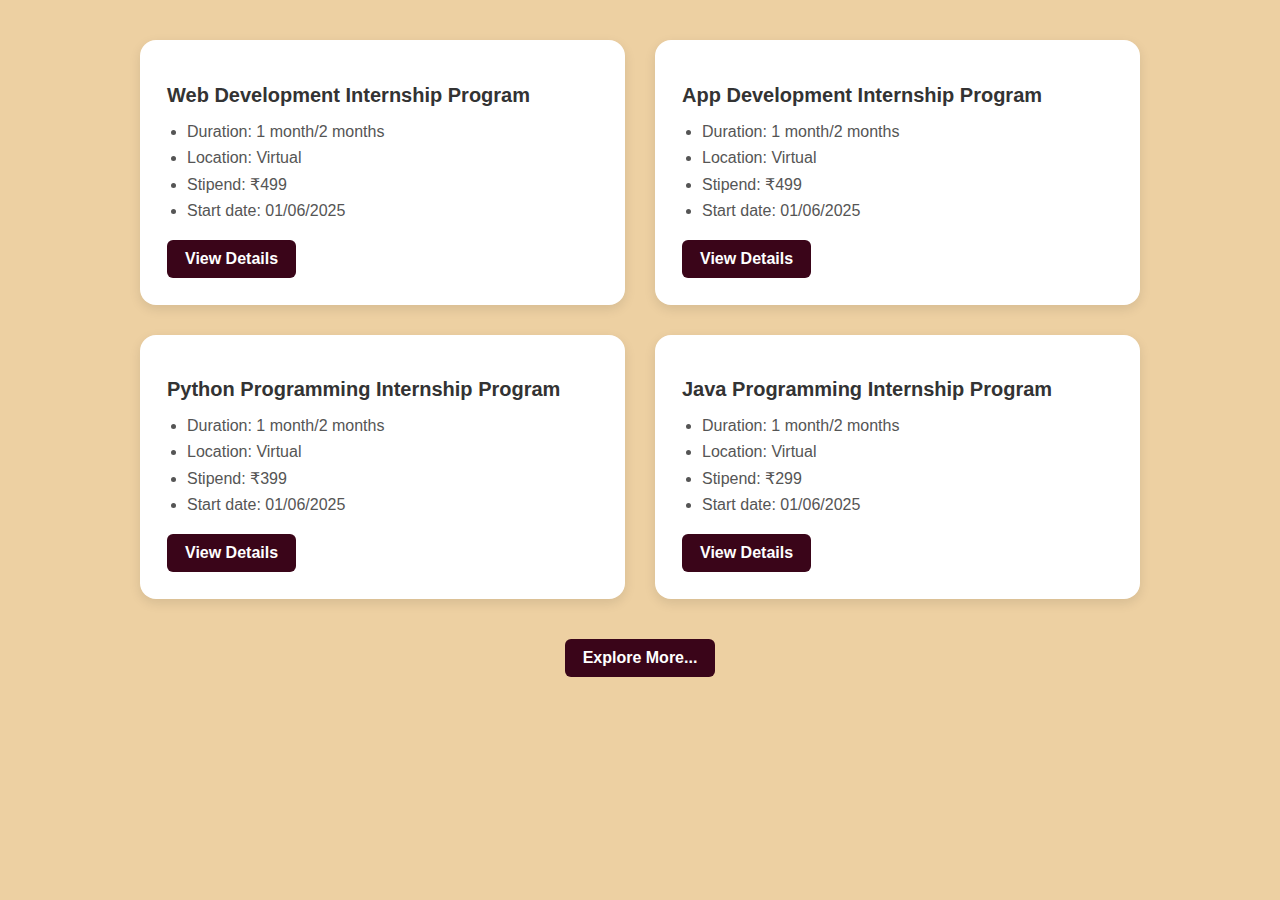
<file: Assignment2/index.html>
<!DOCTYPE html>
<html lang="en">
<head>
  <meta charset="UTF-8" />
  <meta name="viewport" content="width=device-width, initial-scale=1.0"/>
  <title>Internship Programs</title>
  <style>
    body {
      margin: 0;
      padding: 40px;
      font-family: 'Segoe UI', Tahoma, Geneva, Verdana, sans-serif;
      background: #edd0a2; 
    }

    .container {
      display: grid;
      grid-template-columns: repeat(2, 1fr);
      gap: 30px;
      max-width: 1000px;
      margin: auto;
    }

    @media (max-width: 768px) {
      .container {
        grid-template-columns: 1fr;
      }
    }

    .card {
      background: #fff;
      border-radius: 16px;
      border: 2px solid transparent;
      box-shadow: 0 4px 12px rgba(0, 0, 0, 0.1);
      padding: 25px;
      transition: transform 0.3s ease, box-shadow 0.3s ease, border 0.3s ease;
    }

    .card:hover {
      transform: translateY(-8px);
      border: 2px solid #A53860;
      box-shadow: 0 8px 24px rgba(77, 27, 46, 0.5); 
    }

    .card h2 {
      font-size: 20px;
      margin-bottom: 15px;
      color: #333;
    }

    .card ul {
      list-style-type: disc;
      padding-left: 20px;
      margin-bottom: 20px;
      color: #555;
    }

    .card li {
      margin-bottom: 8px;
    }

    .btn {
      display: inline-block;
      background: #3A0519; 
      color: white;
      padding: 10px 18px;
      border-radius: 6px;
      text-decoration: none;
      font-weight: bold;
      transition: background 0.3s ease;
    }

    .btn:hover {
      background: #5a0829; 
    }

    .explore-btn {
      display: block;
      width: fit-content;
      margin: 40px auto 0;
    }
  </style>
</head>
<body>
  <div class="container">
    <div class="card">
      <h2>Web Development Internship Program</h2>
      <ul>
        <li>Duration: 1 month/2 months</li>
        <li>Location: Virtual</li>
       <li>Stipend: ₹499</li>

        <li>Start date: 01/06/2025</li>
      </ul>
      <a href="example.html" class="btn">View Details</a>
    </div>

    <div class="card">
      <h2>App Development Internship Program</h2>
      <ul>
        <li>Duration: 1 month/2 months</li>
        <li>Location: Virtual</li>
       <li>Stipend: ₹499</li>

        <li>Start date: 01/06/2025</li>
      </ul>
      <a href="example.html" class="btn">View Details</a>
    </div>

    <div class="card">
      <h2>Python Programming Internship Program</h2>
      <ul>
        <li>Duration: 1 month/2 months</li>
        <li>Location: Virtual</li>
        <li>Stipend: ₹399</li>

        <li>Start date: 01/06/2025</li>
      </ul>
      <a href="example.html" class="btn">View Details</a>
    </div>

    <div class="card">
      <h2>Java Programming Internship Program</h2>
      <ul>
        <li>Duration: 1 month/2 months</li>
        <li>Location: Virtual</li>
        <li>Stipend: ₹299</li>

        <li>Start date: 01/06/2025</li>
      </ul>
      <a href="example.html" class="btn">View Details</a>
    </div>
  </div>

  <a href="example.html" class="btn explore-btn">Explore More...</a>
</body>
</html>
</file>
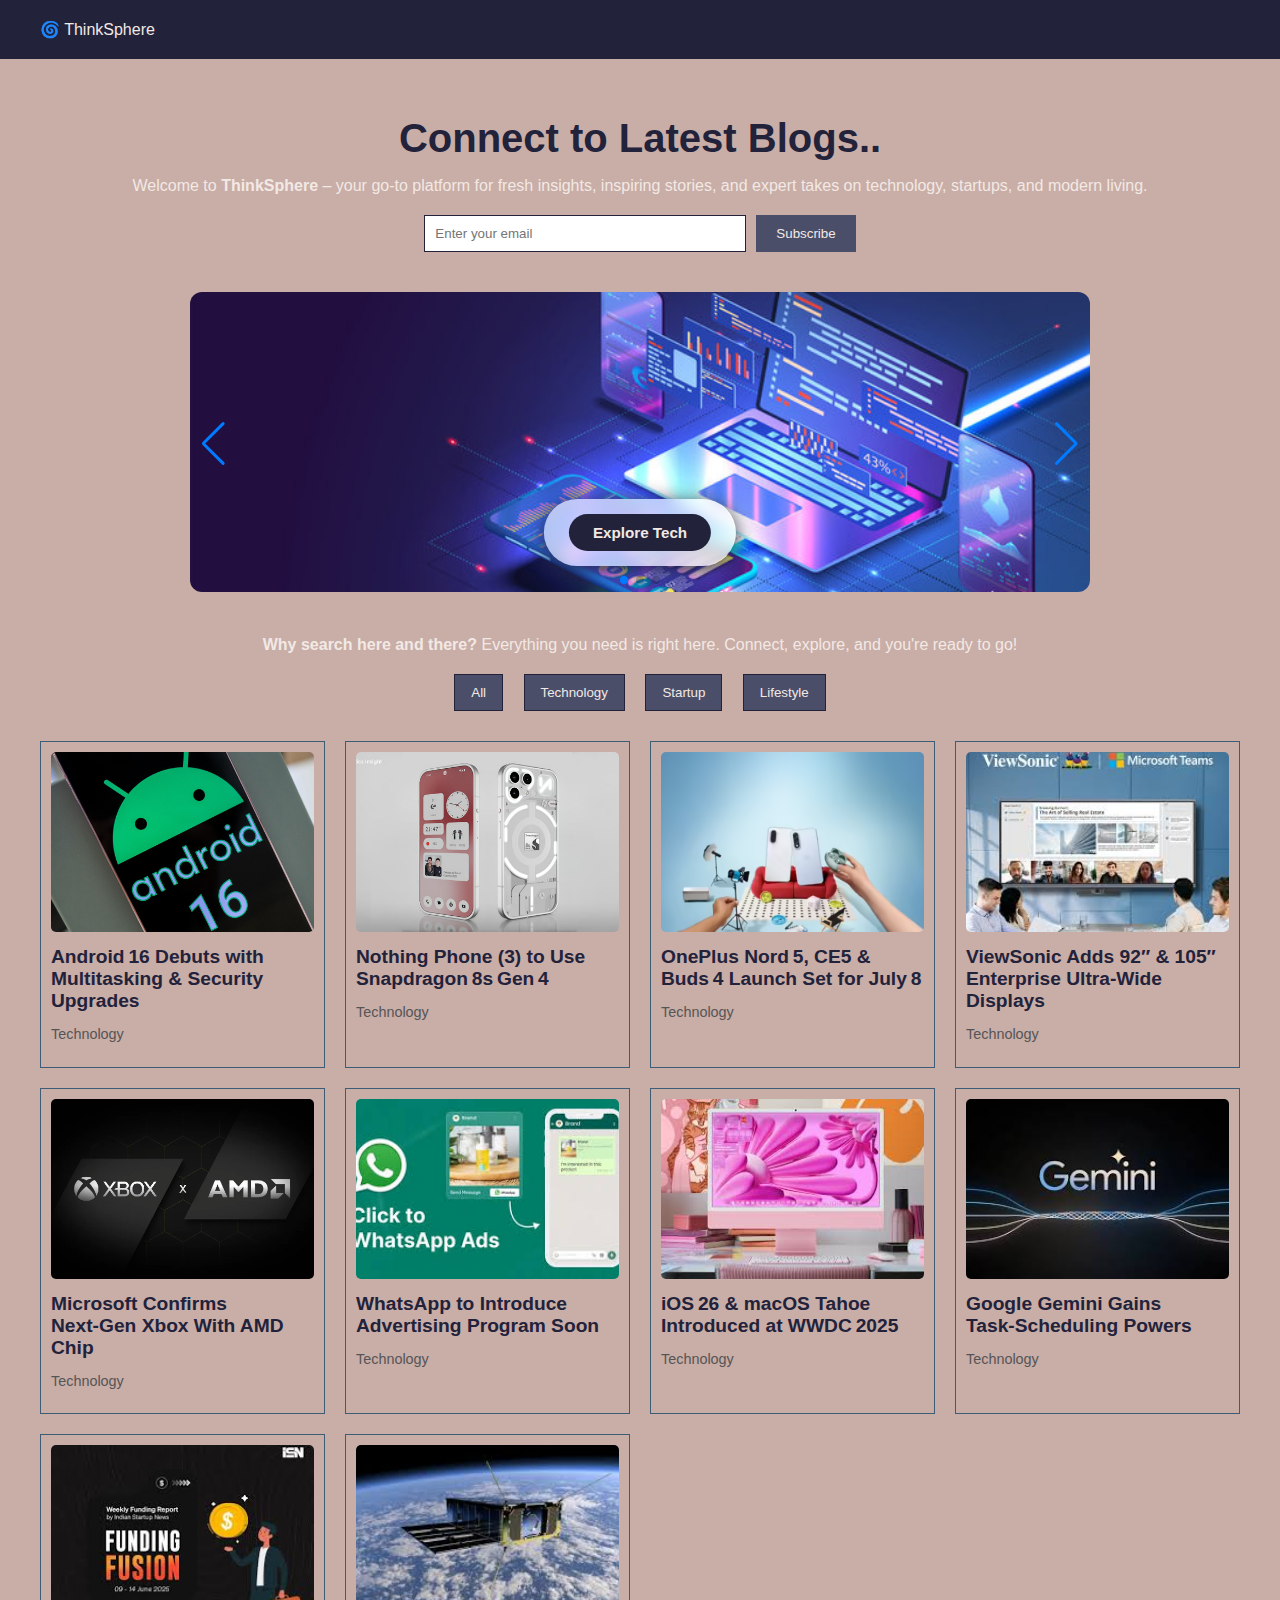
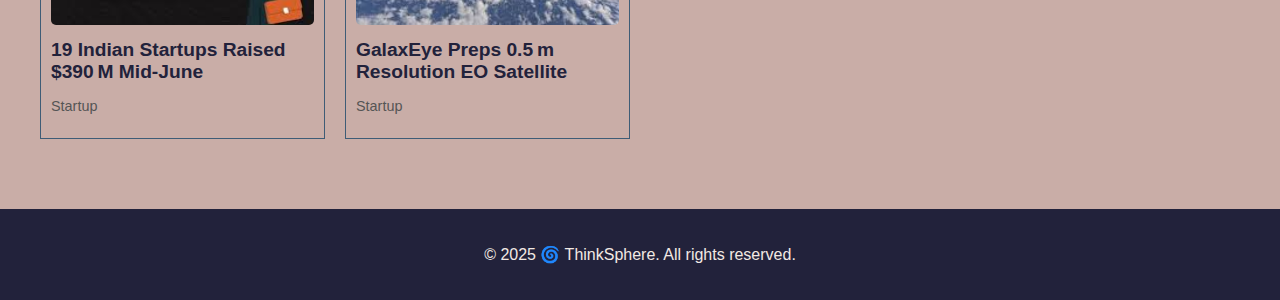
<file: FinalProject/index.html>
<!DOCTYPE html>
<html lang="en">
<head>
  <meta charset="UTF-8" />
  <meta name="viewport" content="width=device-width, initial-scale=1.0"/>
  <title>Blog App</title>
  <link rel="stylesheet" href="style.css" />
  <!-- SwiperJS CDN -->
  <link
    rel="stylesheet"
    href="https://cdn.jsdelivr.net/npm/swiper@10/swiper-bundle.min.css"
  />
</head>
<body>
  <header>
    <div class="logo">🌀 ThinkSphere</div>
  </header>

  <section class="main-content">
    <h1 class="heading">Connect to Latest Blogs..</h1>

    <!-- <p class="desc">
      <strong>Why search here and there?</strong> Everything you need is right here. Connect, explore, and you're ready to go!
    </p> -->

    <p class="desc">
      Welcome to <strong>ThinkSphere</strong> – your go-to platform for fresh insights, inspiring stories, and expert takes on technology, startups, and modern living.
    </p>

    <div class="subscribe-box">
      <input type="email" placeholder="Enter your email" />
      <button>Subscribe</button>
    </div>

    <!-- Swiper Slider -->
    <div class="topic-slider-container">
      <div class="swiper mySwiper">
        <div class="swiper-wrapper">
          <div class="swiper-slide topic-slide">
            <img src="pic/technology.jpg" alt="Technology">
            <div class="slide-content">
              <!-- <h3>Technology</h3> -->
              <p>Stay ahead with the latest tech trends and innovations.</p>
              <button onclick="filterBlogs('Technology')">Explore Tech</button>
            </div>
          </div>
          <div class="swiper-slide topic-slide">
            <img src="pic/startup.png" alt="Startup">
            <div class="slide-content">
              <!-- <h3>Startups</h3> -->
              <!-- <p>Discover emerging startups shaping tomorrow's world.</p> -->
              <button onclick="filterBlogs('Startup')">Explore Startups</button>
            </div>
          </div>
          <div class="swiper-slide topic-slide">
            <img src="pic/lifestyle.avif" alt="Lifestyle">
            <div class="slide-content">
              <!-- <h3>Lifestyle</h3> -->
              <!-- <p>Tips and stories to enhance your everyday living.</p> -->
              <button onclick="filterBlogs('Lifestyle')">Explore Lifestyle</button>
            </div>
          </div>
        </div>
        <div class="swiper-pagination"></div>
        <div class="swiper-button-next"></div>
        <div class="swiper-button-prev"></div>
      </div>
    </div>
    <p class="desc">
      <strong>Why search here and there?</strong> Everything you need is right here. Connect, explore, and you're ready to go!
    </p>
    <div class="filters">
      <button onclick="filterBlogs('All')">All</button>
      <button onclick="filterBlogs('Technology')">Technology</button>
      <button onclick="filterBlogs('Startup')">Startup</button>
      <button onclick="filterBlogs('Lifestyle')">Lifestyle</button>
    </div>

    <div id="blog-container" class="grid-container">
      <!-- Blogs will be injected here -->
    </div>

    <button id="show-more-btn" class="show-more">Show More</button>
  </section>

  <footer>
    <p>© 2025 🌀 ThinkSphere. All rights reserved.</p>
  </footer>

  <!-- SwiperJS Script -->
  <script src="https://cdn.jsdelivr.net/npm/swiper@10/swiper-bundle.min.js"></script>
  <!-- App Script -->
  <script src="script.js"></script>
</body>
</html>
</file>
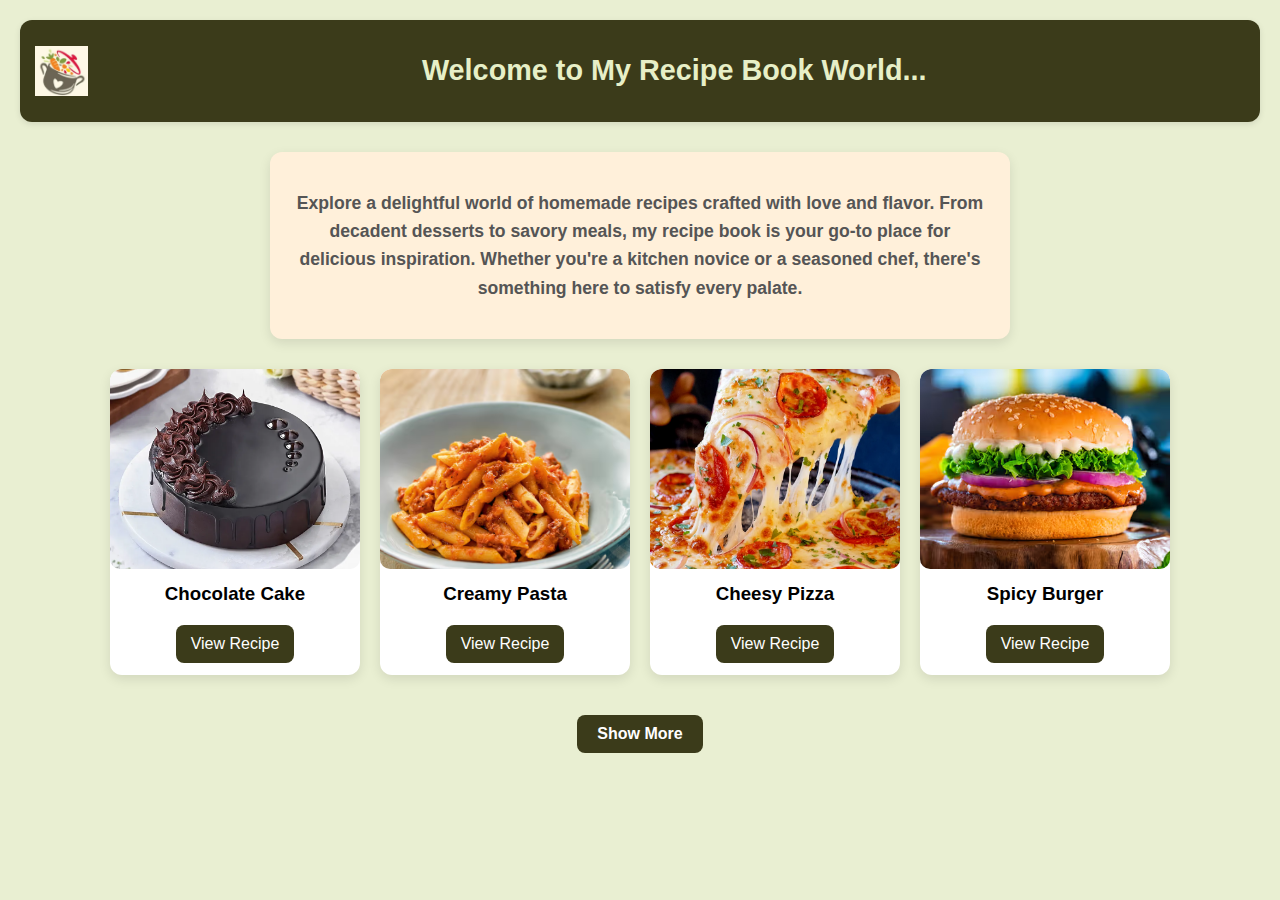
<file: MiniProject/index.html>
<!DOCTYPE html>
<html lang="en">
<head>
  <meta charset="UTF-8" />
  <meta name="viewport" content="width=device-width, initial-scale=1.0"/>
  <title>Recipe Book</title>
  <link rel="stylesheet" href="style1.css" />
  
</head>
<body>

  <header class="main-header">
    <img src="Images\logo.png" alt="Logo" class="logo" />
    <h1 class="title">Welcome to My Recipe Book World...</h1>
  </header>

  <section class="intro" >
    <p >
      Explore a delightful world of homemade recipes crafted with love and flavor.
      From decadent desserts to savory meals, my recipe book is your go-to place for delicious inspiration.
      Whether you're a kitchen novice or a seasoned chef, there's something here to satisfy every palate.
    </p>
  </section>

  <div class="grid" id="recipeGrid">
    <!-- 4 recipes visible -->
    <div class="card"><img src="Images\cake1.webp" alt="Chocolate Cake" /><h3>Chocolate Cake</h3><a href="recipe.html?id=1">View Recipe</a></div>
    <div class="card"><img src="Images\pasta.avif" alt="Creamy Pasta" /><h3>Creamy Pasta</h3><a href="recipe.html?id=2">View Recipe</a></div>
    <div class="card"><img src="Images\pizza.webp" alt="Cheesy Pizza" /><h3>Cheesy Pizza</h3><a href="recipe.html?id=3">View Recipe</a></div>
    <div class="card"><img src="Images\burger.avif" alt="Spicy Burger" /><h3>Spicy Burger</h3><a href="recipe.html?id=4">View Recipe</a></div>

    <!-- 16 hidden recipes -->
    <div class="card hidden"><img src="Images\salad.jpg" alt="Salad" /><h3>Fresh Salad</h3><a href="recipe.html?id=5">View Recipe</a></div>
    <div class="card hidden"><img src="Images\pancake.jpg" alt="Pancakes" /><h3>Pancakes</h3><a href="recipe.html?id=6">View Recipe</a></div>
    <div class="card hidden"><img src="Images/soup.jpg" alt="Soup" /><h3>Tomato Soup</h3><a href="recipe.html?id=7">View Recipe</a></div>
    <div class="card hidden"><img src="Images\curry.webp" alt="Curry" /><h3>Chicken Curry</h3><a href="recipe.html?id=8">View Recipe</a></div>
    <div class="card hidden"><img src="Images\friedrice.webp" alt="Fried Rice" /><h3>Fried Rice</h3><a href="recipe.html?id=9">View Recipe</a></div>
    <div class="card hidden"><img src="Images\sandwich.webp" alt="Sandwich" /><h3>Club Sandwich</h3><a href="recipe.html?id=10">View Recipe</a></div>
    <div class="card hidden"><img src="Images\mac&cheese.jpg" alt="Mac & Cheese" /><h3>Mac & Cheese</h3><a href="recipe.html?id=11">View Recipe</a></div>
    <div class="card hidden"><img src="Images\Sushi.jpg" alt="Sushi" /><h3>Sushi Rolls</h3><a href="recipe.html?id=12">View Recipe</a></div>
    <div class="card hidden"><img src="Images\grilledcheese.jpg" alt="Grilled Cheese" /><h3>Grilled Cheese</h3><a href="recipe.html?id=13">View Recipe</a></div>
    <div class="card hidden"><img src="Images\momo.jpg" alt="Momos" /><h3>Veg Momos</h3><a href="recipe.html?id=14">View Recipe</a></div>
    <div class="card hidden"><img src="Images\springroll.webp" alt="Spring Rolls" /><h3>Spring Rolls</h3><a href="recipe.html?id=15">View Recipe</a></div>
    <div class="card hidden"><img src="Images\noddle.jpg" alt="Noodles" /><h3>Hakka Noodles</h3><a href="recipe.html?id=16">View Recipe</a></div>
    <div class="card hidden"><img src="Images\paneertikki.jpg" alt="Paneer Tikka" /><h3>Paneer Tikka</h3><a href="recipe.html?id=17">View Recipe</a></div>
    <div class="card hidden"><img src="Images\idli.jpg" alt="Idli Sambar" /><h3>Idli Sambar</h3><a href="recipe.html?id=18">View Recipe</a></div>
    <div class="card hidden"><img src="Images\biryani.jpg" alt="Biryani" /><h3>Hyderabadi Biryani</h3><a href="recipe.html?id=19">View Recipe</a></div>
    <div class="card hidden"><img src="Images\lassi.webp" alt="Lassi" /><h3>Sweet Lassi</h3><a href="recipe.html?id=20">View Recipe</a></div>
  </div>

  <div class="center">
    <button id="toggleButton" onclick="toggleRecipes()">Show More</button>
  </div>

  <script>
    function toggleRecipes() {
      const hiddenCards = document.querySelectorAll('.card.hidden');
      const button = document.getElementById('toggleButton');
      const isShowing = hiddenCards[0].style.display === 'block';

      hiddenCards.forEach(card => {
        card.style.display = isShowing ? 'none' : 'block';
      });

      button.textContent = isShowing ? 'Show More' : 'Show Less';
    }

    // Hide extra cards on load
    document.querySelectorAll('.card.hidden').forEach(card => card.style.display = 'none');
  </script>

</body>
</html>
</file>
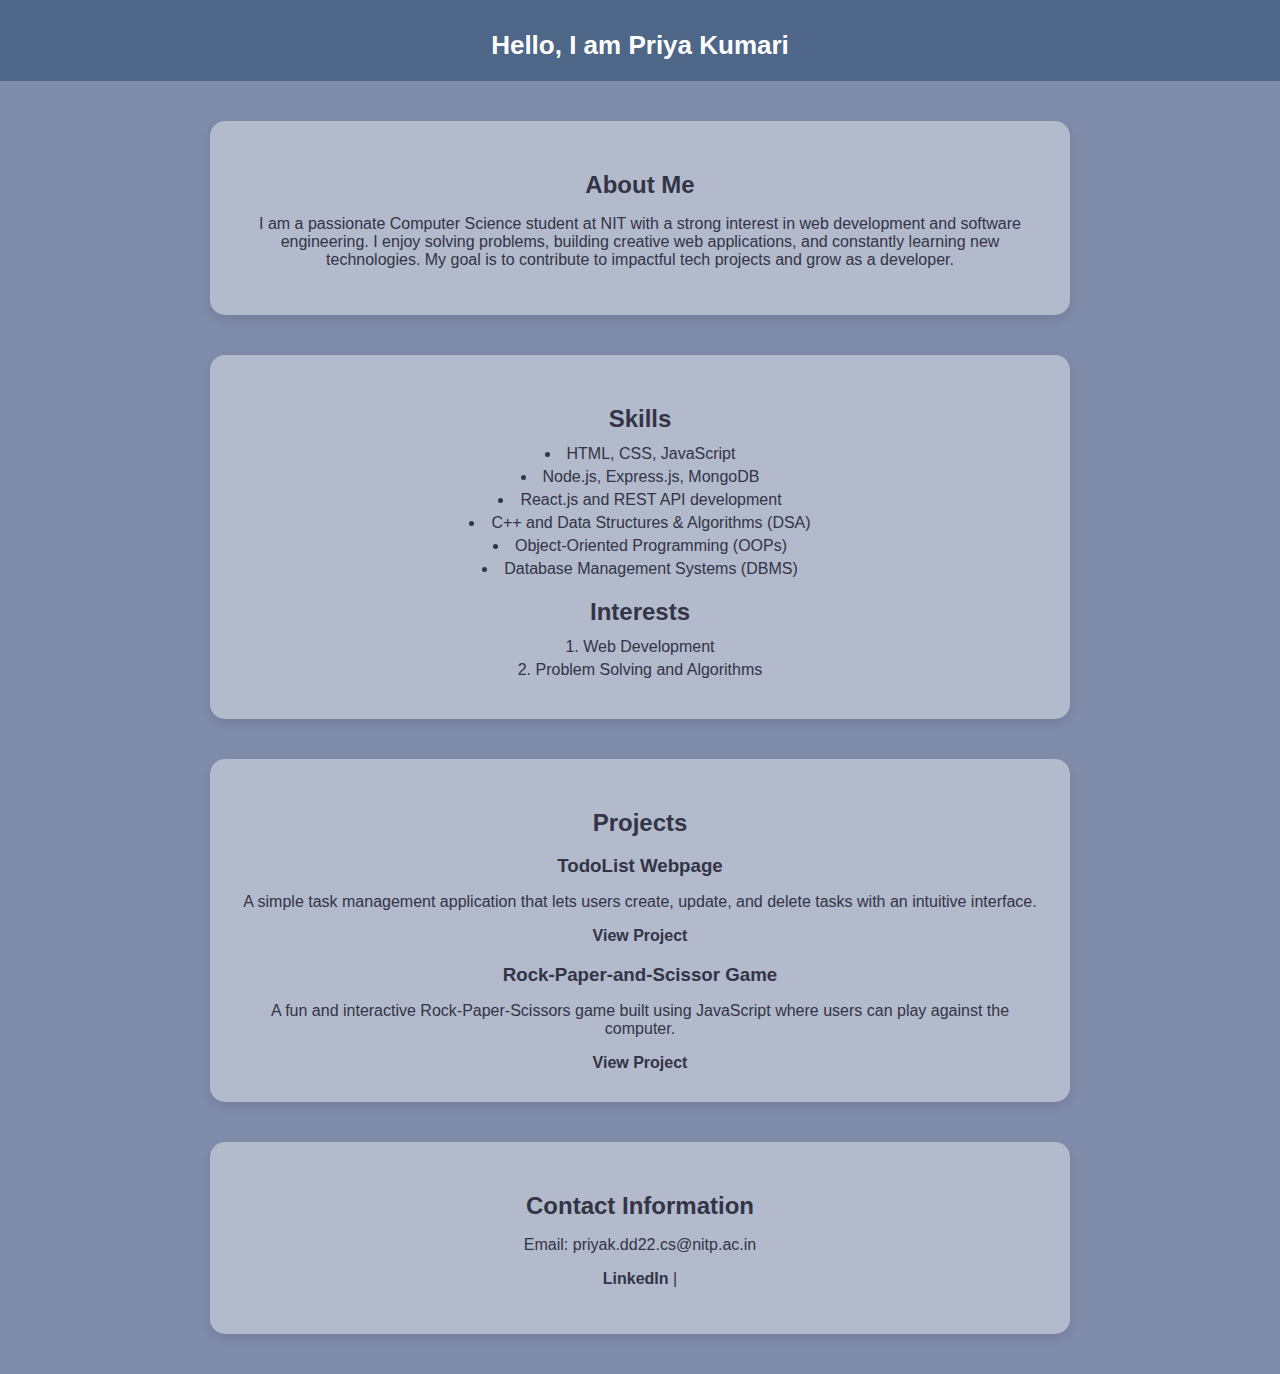
<file: portfolio.html>
<!DOCTYPE html>
<html lang="en">
<head>
  <meta charset="UTF-8" />
  <title>Priya - Portfolio</title>
  <style>
    body {
      margin: 0;
      font-family: Arial, sans-serif;
      background-color: #7F8CAA;
      color: #333446;
      text-align: center;
    }

    header, footer {
      background-color: #4E6688;
      color: white;
      padding: 20px 0;
    }

    #animated-text {
      font-size: 26px;
      font-weight: bold;
      padding-top: 10px;
      transition: all 0.5s ease-in-out;
    }

    section {
      margin: 40px auto;
      max-width: 800px;
      padding: 30px;
      background-color: rgba(255, 255, 255, 0.4); /* same as Projects */
      border-radius: 15px;
      box-shadow: 0 5px 12px rgba(0, 0, 0, 0.1);
    }

    h1, h2, h3 {
      margin-bottom: 12px;
    }

    ul, ol {
      list-style-position: inside;
      padding-left: 0;
      margin: 10px 0;
    }

    li {
      margin: 5px 0;
    }

    a {
      color: #333446;
      text-decoration: none;
      font-weight: bold;
    }

    a:hover {
      text-decoration: underline;
    }

   
  </style>
</head>
<body>

  <header>
    <div id="animated-text">Hello, I am Priya Kumari</div>
  </header>

  <!-- About Me Section -->
  <section>
    <h2>About Me</h2>
    <p>
      I am a passionate Computer Science student at NIT with a strong interest in web development and software engineering.
      I enjoy solving problems, building creative web applications, and constantly learning new technologies. 
      My goal is to contribute to impactful tech projects and grow as a developer.
    </p>
  </section>

  <!-- Skills and Interests Section -->
  <section>
    <h2>Skills</h2>
    <ul>
      <li>HTML, CSS, JavaScript</li>
      <li>Node.js, Express.js, MongoDB</li>
      <li>React.js and REST API development</li>
      <li>C++ and Data Structures & Algorithms (DSA)</li>
      <li>Object-Oriented Programming (OOPs)</li>
      <li>Database Management Systems (DBMS)</li>
    </ul>

    <h2>Interests</h2>
    <ol>
      <li>Web Development</li>
      <li>Problem Solving and Algorithms</li>
    </ol>
  </section>

  <!-- Projects Section -->
  <section>
    <h2>Projects</h2>

    <h3>TodoList Webpage</h3>
    <p>A simple task management application that lets users create, update, and delete tasks with an intuitive interface.</p>
    <a href="https://github.com/priya132005/TodoList" target="_blank">View Project</a>

    <h3>Rock-Paper-and-Scissor Game</h3>
    <p>A fun and interactive Rock-Paper-Scissors game built using JavaScript where users can play against the computer.</p>
    <a href="https://github.com/priya132005/Rock-paper-and-scissor-game" target="_blank">View Project</a>
  </section>

  <!-- Contact Section -->
  <section>
    <h2>Contact Information</h2>
    <p>Email: priyak.dd22.cs@nitp.ac.in</p>
    <p>
      <a href="https://www.linkedin.com/in/priya-kumari-453b93369" target="_blank">LinkedIn</a> |
      
    </p>
  </section>

  

  <!-- JavaScript for animated header text -->
  <script>
    const phrases = [
      "Hello, I am Priya Kumari",
      "A student",
      "A web developer",
      "Love to solve problems"
    ];

    let index = 0;
    const animatedText = document.getElementById("animated-text");

    setInterval(() => {
      index = (index + 1) % phrases.length;
      animatedText.textContent = phrases[index];
    }, 1000);
  </script>

</body>
</html>
</file>
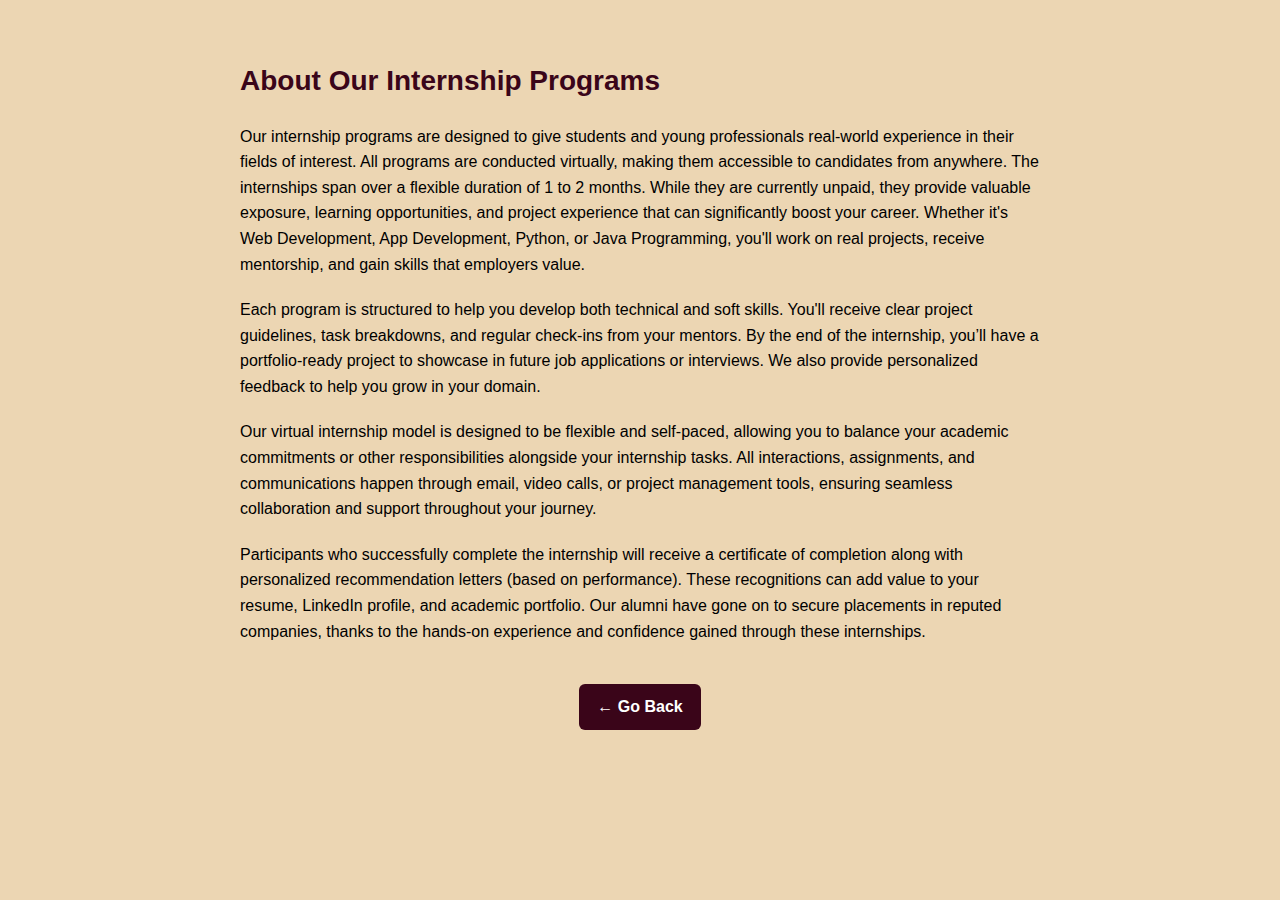
<file: Assignment2/example.html>
<!DOCTYPE html>
<html lang="en">
<head>
  <meta charset="UTF-8" />
  <meta name="viewport" content="width=device-width, initial-scale=1.0"/>
  <title>Internship Description</title>
  <style>
    body {
      font-family: 'Segoe UI', Tahoma, Geneva, Verdana, sans-serif;
      padding: 40px;
      background:#ecd6b3; 
      color: black;
      max-width: 800px;
      margin: auto;
      line-height: 1.6;
    }

    h1 {
      color: #3A0519; 
      font-size: 28px;
      margin-bottom: 20px;
    }

    p {
      margin-bottom: 20px;
    }

    .btn {
      display: inline-block;
      background: #3A0519;
      color: white;
      padding: 10px 18px;
      border-radius: 6px;
      text-decoration: none;
      font-weight: bold;
      transition: background 0.3s ease;
    }

    .btn:hover {
      background: #5a0829;
    }

    .back-btn-container {
      text-align: center;
      margin-top: 40px;
    }
  </style>
</head>
<body>
  <h1>About Our Internship Programs</h1>

  <p>
    Our internship programs are designed to give students and young professionals real-world experience in their fields of interest. All programs are conducted virtually, making them accessible to candidates from anywhere. The internships span over a flexible duration of 1 to 2 months. While they are currently unpaid, they provide valuable exposure, learning opportunities, and project experience that can significantly boost your career. Whether it's Web Development, App Development, Python, or Java Programming, you'll work on real projects, receive mentorship, and gain skills that employers value.
  </p>

  <p>
    Each program is structured to help you develop both technical and soft skills. You'll receive clear project guidelines, task breakdowns, and regular check-ins from your mentors. By the end of the internship, you’ll have a portfolio-ready project to showcase in future job applications or interviews. We also provide personalized feedback to help you grow in your domain.
  </p>

  <p>
    Our virtual internship model is designed to be flexible and self-paced, allowing you to balance your academic commitments or other responsibilities alongside your internship tasks. All interactions, assignments, and communications happen through email, video calls, or project management tools, ensuring seamless collaboration and support throughout your journey.
  </p>

  <p>
    Participants who successfully complete the internship will receive a certificate of completion along with personalized recommendation letters (based on performance). These recognitions can add value to your resume, LinkedIn profile, and academic portfolio. Our alumni have gone on to secure placements in reputed companies, thanks to the hands-on experience and confidence gained through these internships.
  </p>

  <div class="back-btn-container">
    <a href="index.html" class="btn">← Go Back</a>
  </div>
</body>
</html>
</file>
<file: FinalProject/style.css>
/* Base Styles */
body {
  font-family: Arial, sans-serif;
  margin: 0;
  background: #c9ada7;
  color:#22223b;
}

header {
  display: flex;
  justify-content: space-between;
  padding: 20px 40px;
  background: #22223b;
  color: #f2e9e4;
}

.main-content {
  padding: 30px 40px;
  text-align: center;
}

.heading {
  font-size: 2.5rem;
  margin-bottom: 10px;
}

.desc {
  font-size: 1rem;
  color:    #f2e9e4;
  margin-bottom: 20px;
}

/* Subscribe Box */
.subscribe-box {
  display: flex;
  justify-content: center;
  gap: 10px;
  margin-bottom: 30px;
}

.subscribe-box input {
  padding: 10px;
  width: 300px;
  border: 1px solid #22223b;
}

.subscribe-box button {
  padding: 10px 20px;
  background: #4a4e69;
  color: #f2e9e4;
  border: none;
  cursor: pointer;
}

/* Swiper Slider */
.topic-slider-container {
  width: 90%;
  max-width: 900px;
  margin: 40px auto;
}

.topic-slide {
  position: relative;
  text-align: center;
}

.topic-slide img {
  width: 100%;
  height: 300px;
  object-fit: cover;
  border-radius: 12px;
}

/* 💎 Slide content with only button */
.slide-content {
  position: absolute;
  bottom: 30px;
  left: 50%;
  transform: translateX(-50%);
  background: rgba(255, 255, 255, 0.6); /* Light glass effect */
  backdrop-filter: blur(8px);
  padding: 15px 25px;
  border-radius: 50px;
  box-shadow: 0 4px 20px #22223b;
  color: #4a4e69;
  text-align: center;
  transition: all 0.3s ease-in-out;
}

.slide-content h3,
.slide-content p {
  display: none;
}

.slide-content button {
  background: #22223b;
  color: #f2e9e4;
  border: none;
  padding: 10px 24px;
  border-radius: 30px;
  cursor: pointer;
  font-weight: 600;
  font-size: 0.95rem;
}

.slide-content button:hover {
  background: #333;
}

/* Filters */
.filters {
  margin-bottom: 30px;
}

.filters button {
  margin: 0 8px;
  padding: 10px 16px;
  cursor: pointer;
  border: 1px solid #22223b;
  background: #4a4e69;
  color:#f2e9e4;
}

/* Blog Grid */
.grid-container {
  display: grid;
  grid-template-columns: repeat(auto-fit, minmax(250px, 1fr));
  gap: 20px;
}

.card {
  border: 1px solid #3e5c76;
  padding: 10px;
  text-align: left;
  cursor: pointer;
  transition: 0.3s ease;
}

.card:hover {
  box-shadow: -5px 5px 10px rgba(0, 0, 0, 0.6);
  transform: translateY(-2px);
}

.card img {
  width: 100%;
  height: 180px;
  object-fit: cover;
  border-radius: 5px;
}

.card h3 {
  font-size: 1.2rem;
  margin: 10px 0 5px;
}

.card p {
  color: #555;
  font-size: 0.9rem;
}

/* Show More Button */
.show-more {
  margin-top: 20px;
  padding: 10px 20px;
  background:#4a4e69;
  color:#f2e9e4;
  border: none;
  cursor: pointer;
  display: block;
  margin-left: auto;
  margin-right: auto;
}

/* Footer */
footer {
  padding: 20px;
  text-align: center;
  background:#22223b;
  color:#f2e9e4;
  margin-top: 40px;
}
</file>
<file: MiniProject/style1.css>
body {
    font-family: 'Segoe UI', sans-serif;
    background: #e9efd2;
    margin: 0;
    padding: 20px;
  }

  header.main-header, .main-header {
    display: flex;
    align-items: center;
    justify-content: center;
    background: #3B3B1A;
    padding: 15px;
    border-radius: 12px;
    margin-bottom: 20px;
    box-shadow: 0 2px 6px rgba(0, 0, 0, 0.1);
  }

  .logo {
    height: 50px;
    margin-right: 15px;
  }

  .title {
    font-size: 1.8rem;
    text-align: center;
    font-weight: bold;
    color: #E7EFC7;
    flex: 1;
  }

  .intro {
    max-width: 700px;
    margin: 30px auto;
    text-align: center;
    font-size: 1.1rem;
    background: #fff0da;
    padding: 20px;
    border-radius: 12px;
    line-height: 1.6;
    box-shadow: 0 4px 12px rgba(0, 0, 0, 0.1);
    font-weight: bold;
    color: #555;
  }

  .grid {
    display: flex;
    flex-wrap: wrap;
    gap: 20px;
    justify-content: center;
    margin-top: 20px;
    padding: 0 20px;
  }

  .card {
    background: #fff;
    border-radius: 12px;
    width: 250px;
    box-shadow: 0 4px 12px rgba(0, 0, 0, 0.1);
    text-align: center;
    transition: transform 0.3s;
    overflow: hidden;
  }

  /* .card img {
    width: 100%;
    height: 160px;
    object-fit: cover;
    border-radius: 10px 10px 0 0;
  } */
.card img {
  width: 100%;
  height: 200px; /* or any fixed height you prefer */
  object-fit: cover;
  border-radius: 10px;
}

  .card h3 {
    margin: 10px 0;
  }

  .card a {
    text-decoration: none;
    background: #3B3B1A;
    padding: 10px 15px;
    color: white;
    border-radius: 8px;
    display: inline-block;
    margin: 10px 0 12px;
  }

  .center {
    text-align: center;
    margin: 30px 0;
  }

  .center button {
    padding: 10px 20px;
    background-color: #3B3B1A;
    border: none;
    color: white;
    font-size: 1rem;
    border-radius: 8px;
    cursor: pointer;
    transition: background-color 0.3s ease;
  }

  .center button:hover {
    background-color:#3B3B1A;
  }

  .recipe-card {
    max-width: 600px;
    margin: auto;
    background: #fff;
    border-radius: 12px;
    padding: 20px;
    box-shadow: 0 8px 20px rgba(0, 0, 0, 0.2);
  }

  .dish-img {
    width: 100%;
    border-radius: 12px;
  }

  .info {
    display: flex;
    justify-content: space-between;
    margin-top: 10px;
    font-weight: bold;
  }

  ul li, ol li {
    margin: 8px 0;
    transition: all 0.3s ease;
  }

  ul li:hover, ol li:hover {
    background: #3B3B1A;
    padding-left: 10px;
    border-radius: 6px;
  }

  button {
    display: inline-block;
    margin: 10px 5px;
    padding: 10px 20px;
    border: none;
    border-radius: 8px;
    background: #3B3B1A;
    color: white;
    font-weight: bold;
    cursor: pointer;
    transition: background 0.3s ease;
  }

  button:hover {
    background: #3B3B1A;
  }

  .hidden {
    display: none;
  }

  .progress-bar {
    margin-top: 20px;
    width: 100%;
    height: 15px;
    background: #ddd;
    border-radius: 10px;
    overflow: hidden;
  }

  .progress {
    height: 100%;
    width: 0%;
    background: #3B3B1A;
    transition: width 0.5s ease;
  }

  .back-button {
    display: inline-block;
    margin-bottom: 15px;
    padding: 8px 15px;
    background-color:#3B3B1A;
    color: white;
    border-radius: 8px;
    text-decoration: none;
    font-weight: bold;
    transition: background 0.3s ease;
  }

  .back-button:hover {
    background-color: #d9433a;
  }

  @media (max-width: 600px) {
    .info {
      flex-direction: column;
      gap: 5px;
    }

    button {
      width: 100%;
    }
  }

  @media print {
    body {
      background: white;
    }

    button, .progress-bar {
      display: none;
    }

    .recipe-card {
      box-shadow: none;
      border: none;
    }
  }
</file>
